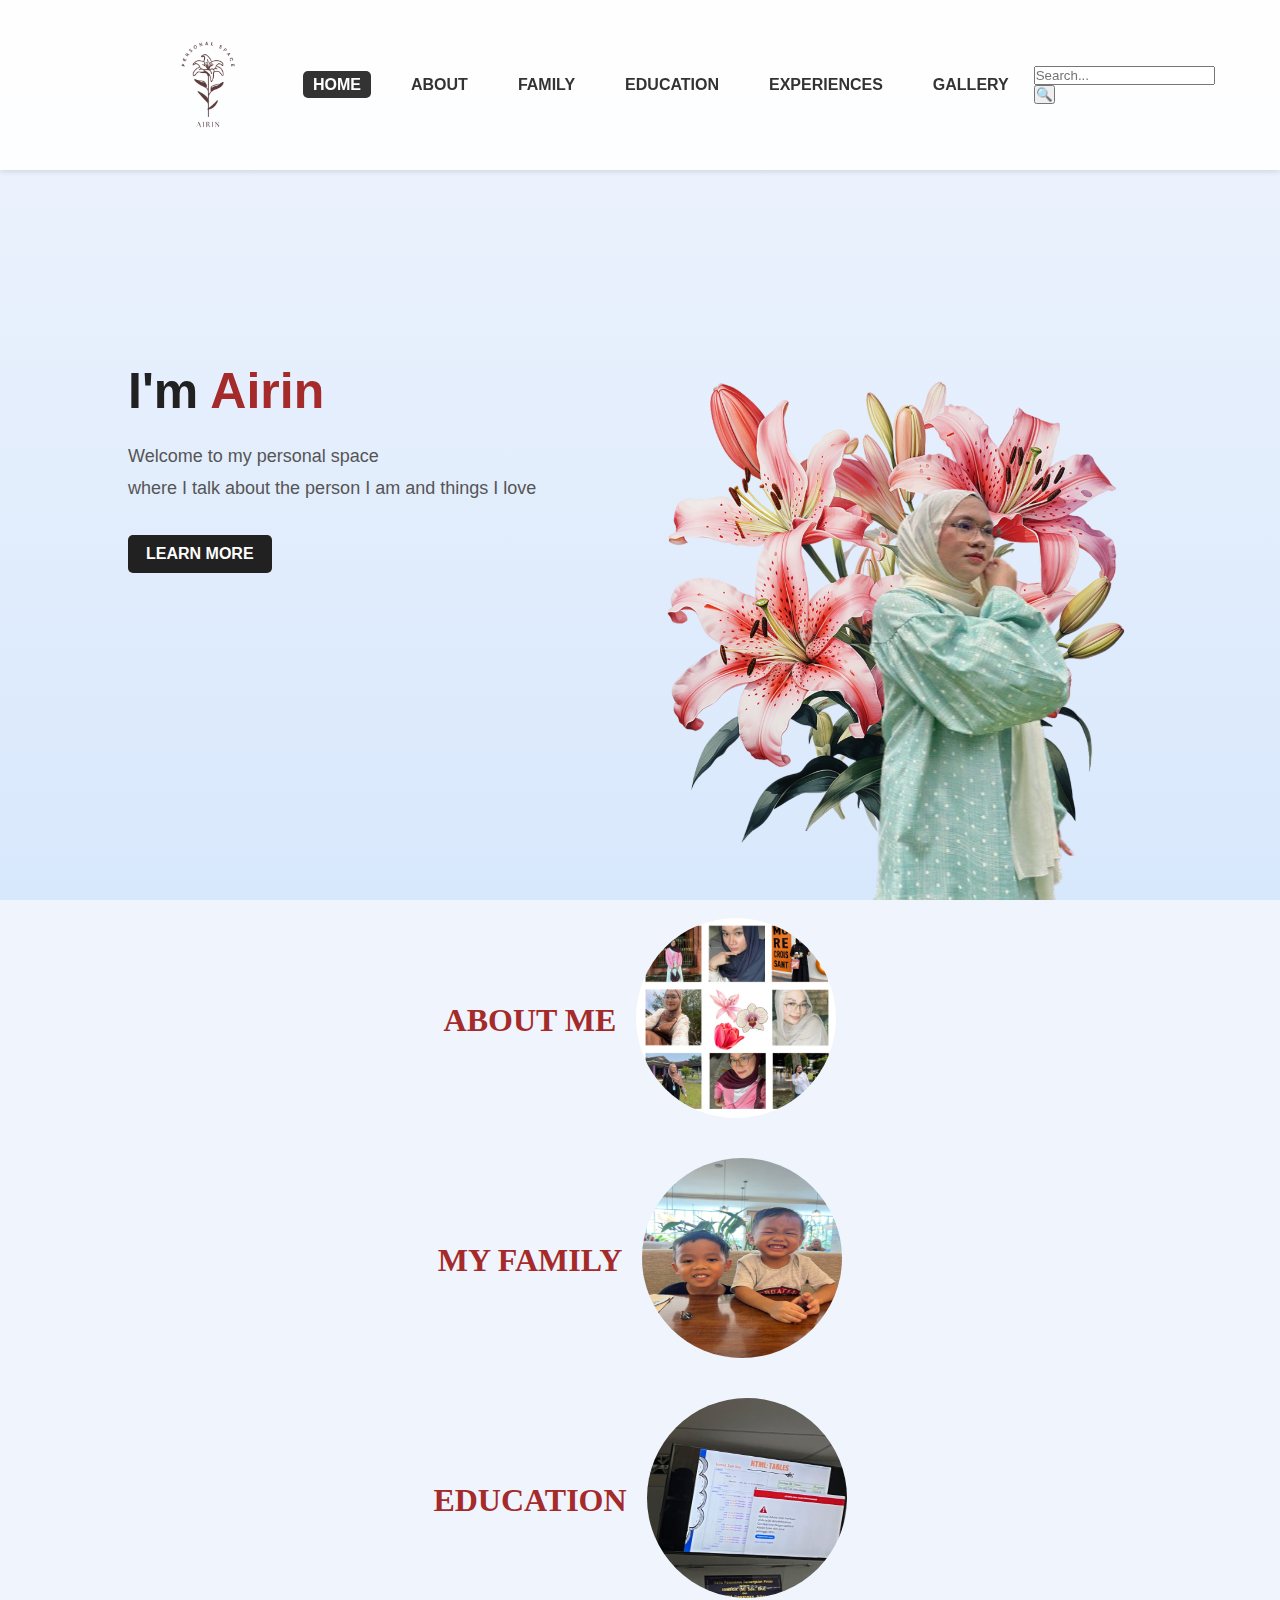
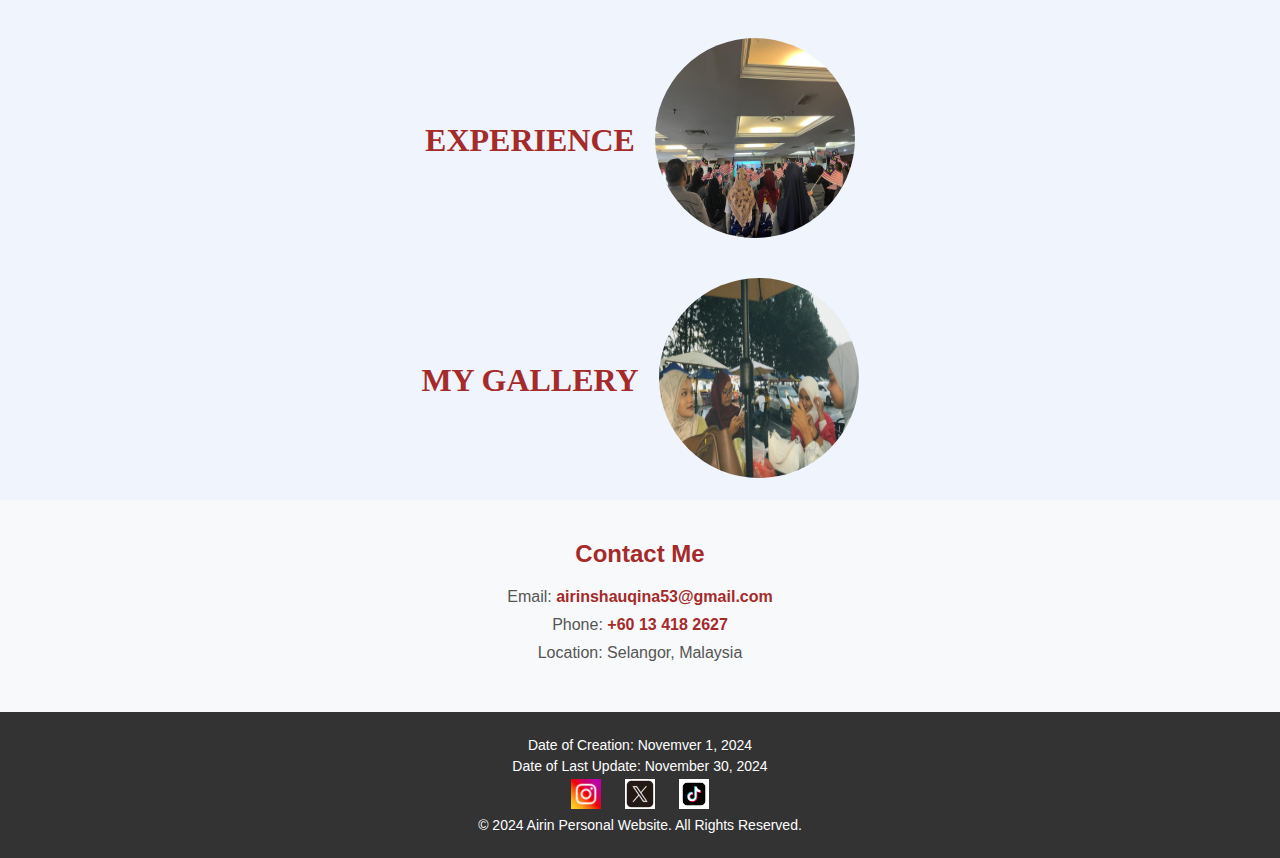
<file: index.html>
<!DOCTYPE html>
<html lang="en">
<head>
    <meta charset="UTF-8">
    <meta name="viewport" content="width=device-width, initial-scale=1.0">
    <title>Airin Personal Website</title>
    <style>
        * {
            margin: 0;
            padding: 0;
            font-family: sans-serif;
            box-sizing: border-box;
        }

        body {
            scroll-behavior: smooth; 
            background: #eff4fd;
        }

        .hero {
            position: relative;
            width: 100%;
            height: 100vh;
            background: linear-gradient(to bottom, #eff4fd, #d8e8fc);
        }

        nav {
            display: flex;
            align-items: center;
            justify-content: space-between;
            position: sticky; 
            top: 0;
            background: rgba(255, 255, 255, 0.9);
            box-shadow: 0 2px 5px rgba(0, 0, 0, 0.1);
            padding: 5px 10%;
            z-index: 1000;
        }

        nav img.logo {
            width: 160px;
        }

        nav ul {
            display: flex;
            list-style: none;
        }

        nav ul li {
            margin: 0 15px;
        }

        nav ul li a {
            text-decoration: none;
            color: #333;
            font-size: 16px;
            font-weight: bold;
            padding: 5px 10px;
            border-radius: 5px;
            transition: all 0.3s ease; 
        }

        nav ul li a:hover {
            background: brown;
            color: white;
        }

        nav ul li a.active {
            background: #333;
            color: white;
        }

        .detel {
            margin-left: 10%;
            margin-top: 15%;
        }

        .detel h1 {
            font-size: 50px;
            color: #212121;
            margin-bottom: 20px;
        }

        .detel span {
            color: brown;
        }

        .detel p {
            color: #555;
            line-height: 1.8em;
            font-size: 18px;
        }

        .detel a {
            background: #212121;
            padding: 10px 18px;
            text-decoration: none;
            font-weight: bold;
            color: white;
            display: inline-block;
            margin: 30px 0;
            border-radius: 5px;
            font-size: 16px;
            transition: background 0.3s ease;
        }

        .detel a:hover {
            background: brown;
        }

        .images {
            width: 45%;
            height: auto;
            position: absolute;
            bottom: 0;
            right: 100px;
        }

        .images img {
            max-width: 100%;
            position: absolute;
            left: 50%;
            bottom: 0;
            transform: translateX(-50%);
            transition: bottom 1s, left 1s;
        }

        .images:hover img.girl {
            left: 45%;
        }

        @media (max-width: 768px) {
            nav {
                padding: 10px 5%;
            }

            .detel {
                margin-left: 5%;
            }

            .detel h1 {
                font-size: 40px;
            }

            .images {
                width: 60%;
                right: 10px;
            }

.search-bar {
    display: flex;
    align-items: center;
    border: 1px solid #ccc;
    border-radius: 20px;
    padding: 5px 10px;
    background: white;
    transition: all 0.3s ease;
}

.search-bar input {
    border: none;
    outline: none;
    font-size: 16px;
    padding: 5px;
    margin-right: 5px;
    width: 150px;
    transition: width 0.3s ease;
}

.search-bar button {
    background: none;
    border: none;
    cursor: pointer;
    font-size: 16px;
}

.search-bar input:focus {
    width: 200px; 
}
        }

    </style>
</head>
<body>
    <div class="hero">
        <nav>
            <img src="image/logo.png" class="logo" alt="Logo">
            <ul>
        <li><a href="index.html" class="active">HOME</a></li>
        <li><a href="about.html">ABOUT</a></li>
        <li><a href="family.html">FAMILY</a></li>
        <li><a href="edu.html">EDUCATION</a></li>
        <li><a href="experience.html">EXPERIENCES</a></li>
        <li><a href="gallery.html">GALLERY</a></li>
            </ul>
 <form class="search-bar">
        <input type="text" placeholder="Search..." aria-label="Search">
        <button type="submit">🔍</button>
    </form>
        </nav>
        <div class="detel" id="home">
            <h1>I'm <span>Airin</span></h1>
            <p>Welcome to my personal space <br> where I talk about the person I am and things I love</p>
            <a href="file:///C:/Users/USER/Desktop/personal%20web/about.html">LEARN MORE</a>
        </div>
        <div class="images">
            <img src="image/flowerback.png" class="fav" alt="Background">
            <img src="image/gogirl.png" class="girl" alt="Girl Image">
        </div>
    </div>

    <br><div style="display: flex; align-items: center; justify-content: center; gap: 20px;">
    <h1 style="font-family: 'Times New Roman', serif; color:brown; margin: 0;">ABOUT ME</h1>
    <a href="about.html">
        <img src="image/airin.jpg" alt="mememe" style="width: 200px; height: 200px; border-radius: 50%;">
    </a>
</div></br>

<br><div style="display: flex; align-items: center; justify-content: center; gap: 20px;">
	<h1 style="font-family: 'Times New Roman', serif; color: brown; margin: 0;">MY FAMILY</h1>
	<a href="family.html">
        <img src="image/fambam.jpg" alt="bestduos" style="width: 200px; height: 200px; border-radius: 50%;">
    </a>
</div></br>

<br><div style="display: flex; align-items: center; justify-content: center; gap: 20px;">
	<h1 style="font-family: 'Times New Roman', serif; color: brown; margin: 0;">EDUCATION</h1>
	<a href="edu.html">
        <img src="image/edu.jpg" alt="kelas" style="width: 200px; height: 200px; border-radius: 50%;">
    </a>
</div></br>

<br><div style="display: flex; align-items: center; justify-content: center; gap: 20px;">
	<h1 style="font-family: 'Times New Roman', serif; color: brown; margin: 0;">EXPERIENCE</h1>
	<a href="experience.html">
        <img src="image/experience.jpg" alt="kijo" style="width: 200px; height: 200px; border-radius: 50%;">
    </a>
</div></br>

<br><div style="display: flex; align-items: center; justify-content: center; gap: 20px;">
	<h1 style="font-family: 'Times New Roman', serif; color: brown; margin: 0;">MY GALLERY</h1>
	<a href="gallery.html">
        <img src="image/bestie.jpg" alt="mybtch" style="width: 200px; height: 200px; border-radius: 50%;">
    </a>
</div></br>
</body>
</html>

<!DOCTYPE html>
<html lang="en">
<head>
    <meta charset="UTF-8">
    <meta name="viewport" content="width=device-width, initial-scale=1.0">
    <title>Airin Personal Website</title>
    <style>
        * {
            margin: 0;
            padding: 0;
            font-family: sans-serif;
            box-sizing: border-box;
        }

        body {
            scroll-behavior: smooth; 
            background: #eff4fd;
        }

        .hero {
            position: relative;
            width: 100%;
            height: 100vh;
            background: linear-gradient(to bottom, #eff4fd, #d8e8fc);
        }

        nav {
            display: flex;
            align-items: center;
            justify-content: space-between;
            position: sticky; 
            top: 0;
            background: rgba(255, 255, 255, 0.9);
            box-shadow: 0 2px 5px rgba(0, 0, 0, 0.1);
            padding: 5px 10%;
            z-index: 1000;
        }

        nav img.logo {
            width: 160px;
        }

        nav ul {
            display: flex;
            list-style: none;
        }

        nav ul li {
            margin: 0 15px;
        }

        nav ul li a {
            text-decoration: none;
            color: #333;
            font-size: 16px;
            font-weight: bold;
            padding: 5px 10px;
            border-radius: 5px;
            transition: all 0.3s ease; 
        }

        nav ul li a:hover {
            background: brown;
            color: white;
        }

        nav ul li a.active {
            background: #333;
            color: white;
        }

        footer {
            background: #333;
            color: white;
            text-align: center;
            padding: 20px 10px;
            font-size: 14px;
        }

        footer p {
            margin: 5px 0;
        }

        footer .social-icons a {
            margin: 0 10px;
            text-decoration: none;
        }

        footer .social-icons img {
            width: 30px;
            height: 30px;
            transition: transform 0.3s ease;
        }

        footer .social-icons img:hover {
            transform: scale(1.2); 
        }

        .contact {
            background: #f8f9fa;
            padding: 40px 20px;
            text-align: center;
        }

        .contact h2 {
            color: brown;
            font-size: 24px;
            margin-bottom: 20px;
        }

        .contact p {
            color: #555;
            font-size: 16px;
            margin-bottom: 10px;
        }

        .contact a {
            color: brown;
            text-decoration: none;
            font-weight: bold;
        }

        .contact a:hover {
            text-decoration: underline;
        }
    </style>
</head>
<body>
    <section class="contact">
        <h2>Contact Me</h2>
        <p>Email: <a href="mailto:.com">airinshauqina53@gmail.com</a></p>
        <p>Phone: <a href="tel:+60">+60 13 418 2627</a></p>
        <p>Location: Selangor, Malaysia</p>
    </section>

    <footer>
        <p>Date of Creation: Novemver 1, 2024</p>
        <p>Date of Last Update: November 30, 2024</p>
        <div class="social-icons">
            <a href="https://www.instagram.com/airinariffin/?hl=en" target="_blank">
                <img src="image/insta icon.jpg" alt="Instagram">
            </a>
            <a href="https://x.com/dissembledemure"_blank">
                <img src="image/twitter icon.jpg" alt="Twitter">
            </a>
            <a href="https://www.tiktok.com/en/" target="_blank">
                <img src="image/tiktok icon.jpg" alt="TikTok">
            </a>
        </div>
        <p>&copy; 2024 Airin Personal Website. All Rights Reserved.</p>
    </footer>
</body>
</html>
</file>
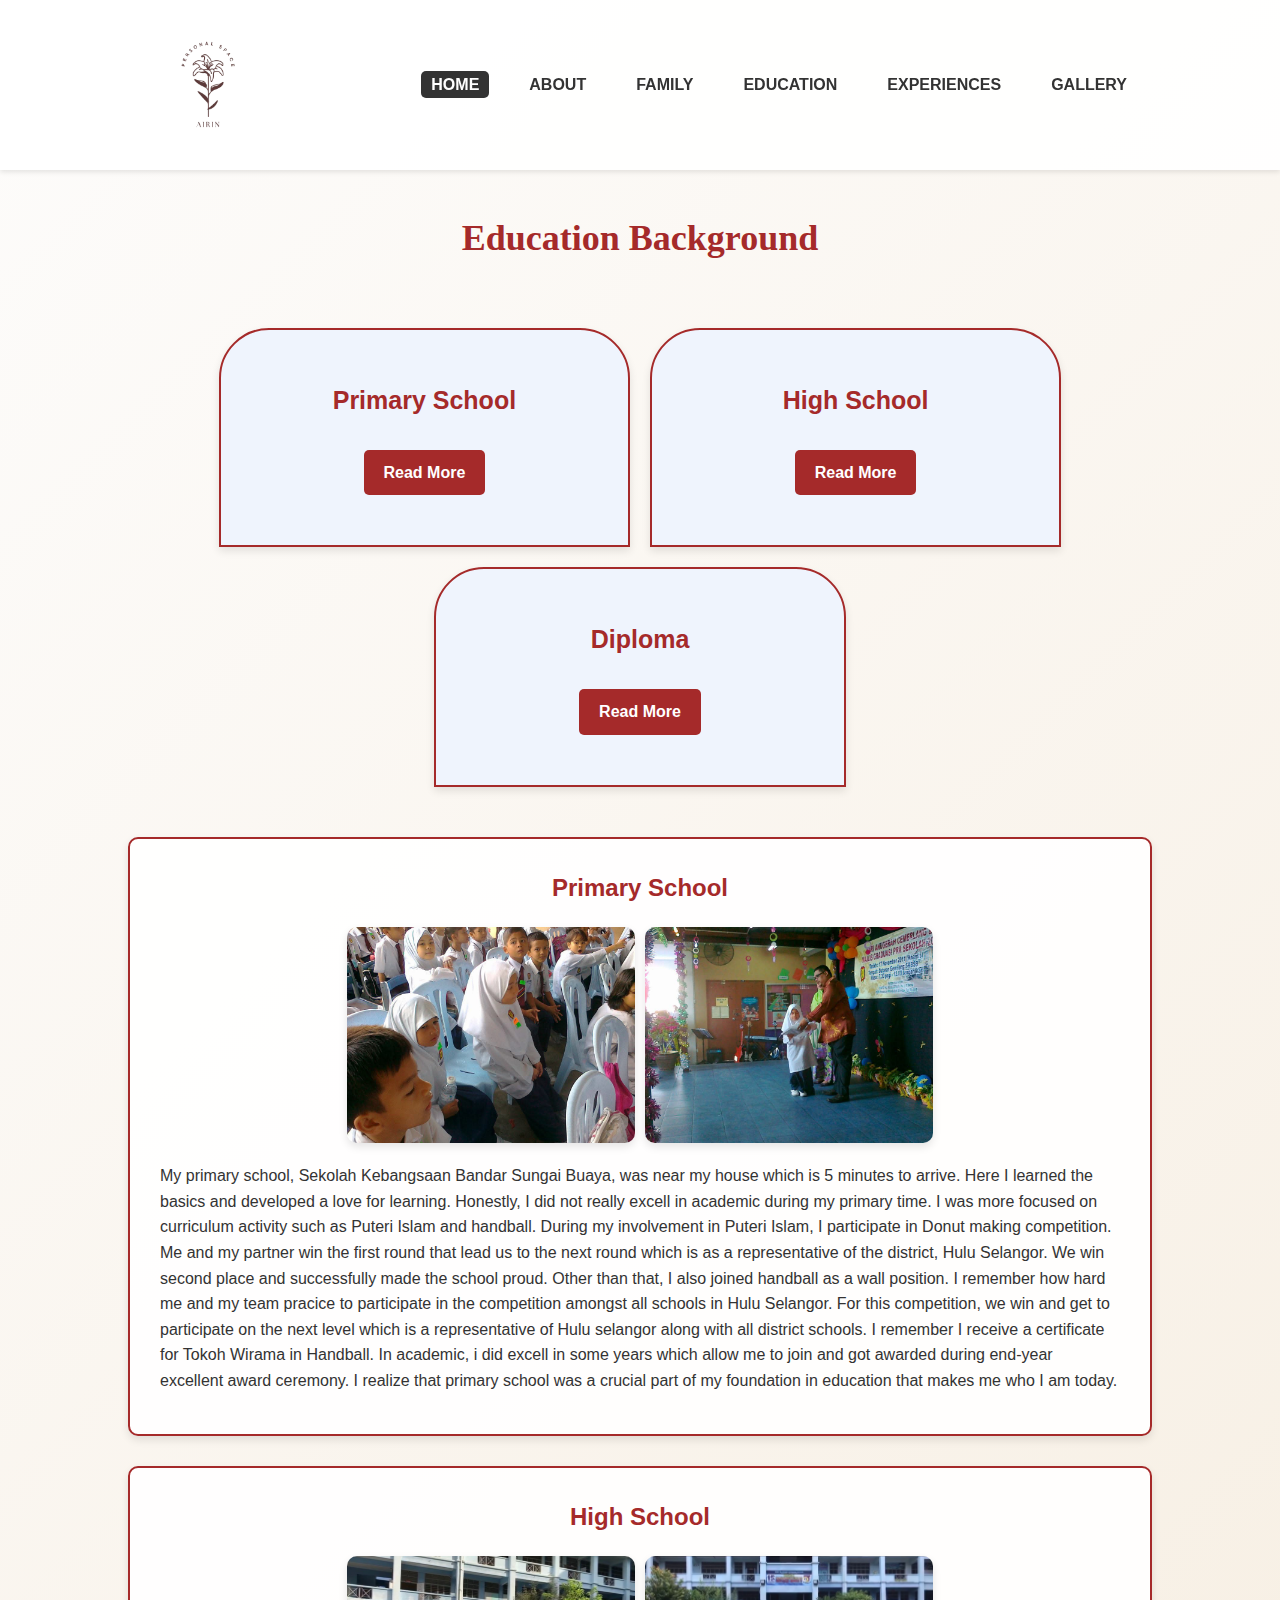
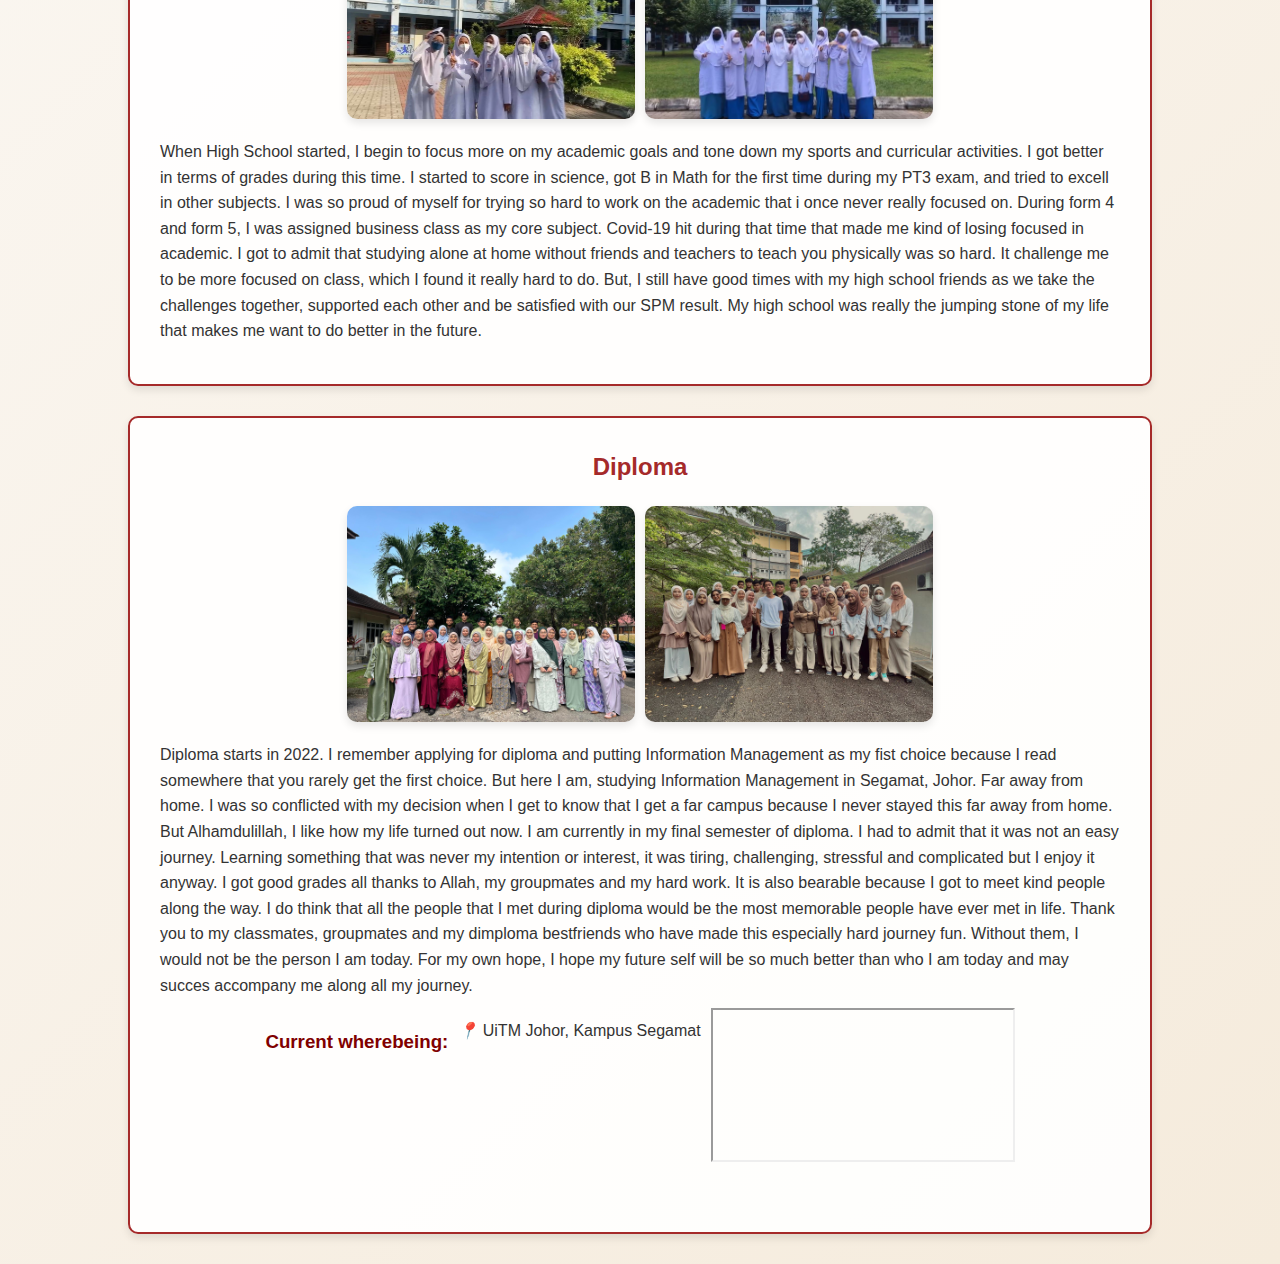
<file: edu.html>
<!DOCTYPE html>
<html lang="en">
<head>
    <meta charset="UTF-8">
    <meta name="viewport" content="width=device-width, initial-scale=1.0">
    <title>Education Background</title>
    <style>
        /* General Reset */
        body, h1, h2, ul, li, p {
            margin: 0;
            padding: 0;
            font-family: Arial, sans-serif;
        }

        body {
            background: linear-gradient(135deg, #fdfcfb, #f5ebdc);
            line-height: 1.6;
        }

        /* Navigation Bar */
        nav {
            display: flex;
            align-items: center;
            justify-content: space-between;
            position: sticky;
            top: 0;
            background: rgba(255, 255, 255, 0.9);
            box-shadow: 0 2px 5px rgba(0, 0, 0, 0.1);
            padding: 5px 10%;
            z-index: 1000;
            font-family: Arial, sans-serif; 
        }

        nav img.logo {
            width: 160px;
        }

        nav ul {
            display: flex;
            list-style: none;
        }

        nav ul li {
            margin: 0 15px;
        }

        nav ul li a {
            text-decoration: none;
            color: #333;
            font-size: 16px;
            font-weight: bold;
            padding: 5px 10px;
            border-radius: 5px;
            transition: all 0.3s ease;
        }

        nav ul li a:hover {
            background: brown;
            color: white;
        }

        nav ul li a.active {
            background: #333;
            color: white;
        }

        /* Page Header */
        h1 {
            text-align: center;
            color: brown;
            margin: 40px 0;
            font-size: 36px;
            font-family: times new roman;
        }

        /* Container for navigation boxes */
        .education-nav {
            display: flex;
            justify-content: center;
            gap: 20px;
            padding: 20px 10%;
            margin-top: 30px;
            flex-wrap: wrap;
        }

        /* Individual navigation box with semi-circle top */
        .nav-box {
            display: flex;
            align-items: center;
            justify-content: center;
            flex-direction: column;
            width: 30%;
            padding: 50px;
            background: #eff4fd;
            border: 2px solid brown;
            border-radius: 50px 50px 0 0;
            box-shadow: 0 4px 8px rgba(0, 0, 0, 0.1);
            text-align: center;
            transition: transform 0.3s, box-shadow 0.3s;
        }

        .nav-box h2 {
            color: brown;
            font-size: 25px;
            margin-bottom: 20px;
        }

        .nav-box:hover {
            transform: scale(1.05);
            box-shadow: 0 6px 12px rgba(0, 0, 0, 0.2);
        }

        .nav-box a {
            margin-top: 10px;
            text-decoration: none;
            color: white;
            background: brown;
            padding: 10px 20px;
            border-radius: 5px;
            font-weight: bold;
            transition: background 0.3s;
        }

        .nav-box a:hover {
            background: #333;
        }

        /* Content Sections */
        .content {
            padding: 30px;
            margin: 30px 10%;
            border: 2px solid brown;
            border-radius: 10px;
            background: rgba(255, 255, 255, 0.9);
            box-shadow: 0 4px 8px rgba(0, 0, 0, 0.1);
        }

        .content h2 {
            color: brown;
            text-align: center;
            margin-bottom: 20px;
        }

        .content p {
            color: #333;
            font-size: 16px;
            margin: 10px 0;
        }

        /* Flexbox for Images */
        .content div {
            display: flex;
            gap: 10px;
            justify-content: center;
            margin-bottom: 20px;
            flex-wrap: wrap;
        }

        .content img {
            width: 30%;
            border-radius: 10px;
            box-shadow: 0 4px 8px rgba(0, 0, 0, 0.1);
            cursor: pointer;
            transition: transform 0.3s ease;
        }

        .content img.zoomed {
            transform: scale(2);
            z-index: 9999;
        }

        /* Responsive Design */
        @media (max-width: 768px) {
            .education-nav {
                flex-direction: column;
                align-items: center;
            }

            .nav-box {
                width: 80%;
                margin-bottom: 20px;
            }

            .content div img {
                width: 45%;
            }

/* Map Container */
.map-container {
    margin: 40px auto; /* Adds spacing between sections */
    padding: 20px;
    background: linear-gradient(135deg, #fdfcfb, #f5ebdc); /* Matches page background */
    border: 2px solid brown;
    border-radius: 15px;
    box-shadow: 0 6px 12px rgba(0, 0, 0, 0.1);
    text-align: center;
    max-width: 1000px;
}

/* Map Header Text */
.map-container h2 {
    color: brown;
    font-family: 'Times New Roman', serif;
    font-size: 28px;
    margin-bottom: 10px;
}

.map-container p {
    color: #333;
    font-size: 16px;
    margin-bottom: 20px;
}

/* Map Wrapper */
.map-wrapper {
    display: block;
    margin: 0 auto;
    width: 100%;
    max-width: 900px;
    border-radius: 10px;
    overflow: hidden;
    border: 1px solid brown; /* Subtle border for the map */
}

/* Responsive Map */
iframe {
    display: block;
    width: 100%;
    height: 450px; /* Adjust height for proportion */
    border: none;
    border-radius: 10px;
    box-shadow: 0 4px 8px rgba(0, 0, 0, 0.1);
}

    </style>
</head>
<body>
    <!-- Navigation Bar -->
    <nav>
        <img src="image/logo.png" class="logo" alt="Logo">
        <ul>
            <li><a href="index.html" class="active">HOME</a></li>
            <li><a href="about.html">ABOUT</a></li>
            <li><a href="family.html">FAMILY</a></li>
            <li><a href="edu.html">EDUCATION</a></li>
            <li><a href="experience.html">EXPERIENCES</a></li>
            <li><a href="gallery.html">GALLERY</a></li>
        </ul>
    </nav>

    <!-- Page Header -->
    <h1>Education Background</h1>

    <!-- Education Navigation Boxes -->
    <div class="education-nav">
        <div class="nav-box">
            <h2>Primary School</h2>
            <a href="#primary">Read More</a>
        </div>
        <div class="nav-box">
            <h2>High School</h2>
            <a href="#highschool">Read More</a>
        </div>
        <div class="nav-box">
            <h2>Diploma</h2>
            <a href="#diploma">Read More</a>
        </div>
    </div>

    <!-- Content Sections -->
    <div class="content" id="primary">
        <h2>Primary School</h2>
        <div>
            <img src="image/ps1.jpg" alt="Primary School Image" class="zoomable">
            <img src="image/ps2.jpg" alt="Primary School Image" class="zoomable">
        </div>
        <p>My primary school, Sekolah Kebangsaan Bandar Sungai Buaya, was near my
	house which is 5 minutes to arrive. Here I learned the basics and developed
	a love for learning. Honestly, I did not really excell in academic during my
	primary time. I was more focused on curriculum activity such as Puteri Islam
	and handball. During my involvement in Puteri Islam, I participate in Donut
	making competition. Me and my partner win the first round that lead us to the
	next round which is as a representative of the district, Hulu Selangor. We win
	second place and successfully made the school proud. Other than that, I also
	joined handball as a wall position. I remember how hard me and my team pracice
	to participate in the competition amongst all schools in Hulu Selangor. For this
	competition, we win and get to participate on the next level which is a
	representative of Hulu selangor along with all district schools. I remember
	I receive a certificate for Tokoh Wirama in Handball. In academic, i did excell
	in some years which allow me to join and got awarded during end-year excellent
	award ceremony. I realize that primary school was a crucial part of my foundation
	in education that makes me who I am today.</p>
    </div>

    <div class="content" id="highschool">
        <h2>High School</h2>
        <div>
            <img src="image/hs1.jpg" alt="High School Image" class="zoomable">
            <img src="image/hs2.jpg" alt="High School Image" class="zoomable">
        </div>
        <p>When High School started, I begin to focus more on my academic goals
	and tone down my sports and curricular activities. I got better in terms
	of grades during this time. I started to score in science, got B in Math
	for the first time during my PT3 exam, and tried to excell in other subjects.
	I was so proud of myself for trying so hard to work on the academic that i
	once never really focused on. During form 4 and form 5, I was assigned business
	class as my core subject. Covid-19 hit during that time that made me kind of
	losing focused in academic. I got to admit that studying alone at home without
	friends and teachers to teach you physically was so hard. It challenge me to be
	more focused on class, which I found it really hard to do. But, I still have good
	times with my high school friends as we take the challenges together, supported
	each other and be satisfied with our SPM result. My high school was really the
	jumping stone of my life that makes me want to do better in the future.</p>
    </div>

    <div class="content" id="diploma">
        <h2>Diploma</h2>
        <div>
            <img src="image/dl1.jpg" alt="Diploma Image" class="zoomable">
            <img src="image/dl2.jpg" alt="Diploma Image" class="zoomable">
        </div>
        <p>Diploma starts in 2022. I remember applying for diploma and putting
	Information Management as my fist choice because I read somewhere that
	you rarely get the first choice. But here I am, studying Information
	Management in Segamat, Johor. Far away from home. I was so conflicted
	with my decision when I get to know that I get a far campus because I
	never stayed this far away from home. But Alhamdulillah, I like how my
	life turned out now. I am currently in my final semester of diploma.
	I had to admit that it was not an easy journey. Learning something that
	was never my intention or interest, it was tiring, challenging, stressful
	and complicated but I enjoy it anyway. I got good grades all thanks to Allah,
	my groupmates and my hard work. It is also bearable because I got to meet kind
	people along the way. I do think that all the people that I met during diploma
	would be the most memorable people have ever met in life. Thank you to my classmates,
	groupmates and my dimploma bestfriends who have made this especially hard journey fun.
	Without them, I would not be the person I am today. For my own hope, I hope my future
	self will be so much better than who I am today and may succes accompany me along all
	my journey.</p>

    <div class="map-container">
    <h3 style="color: maroon;">Current wherebeing:</h3>
    <p><i class="location-icon">📍</i> UiTM Johor, Kampus Segamat</p>
    <div class="map-wrapper">
        <iframe 
            src="https://www.google.com/maps/embed?pb=!1m18!1m12!1m3!1d317.6361603595031!2d102.7267277!3d2.4879644!2m3!1f0!2f0!3f0!3m2!1i1024!2i768!4f13.1!3m3!1m2!1s0x31ce2c6ce929a871%3A0xc0dfa5fe6922a589!2sUiTM%20Cawangan%20Johor%2C%20Kampus%20Segamat!5e0!3m2!1sen!2smy!4v1700704510569!5m2!1sen!2smy" 
            allowfullscreen="" 
            loading="lazy">
        </iframe>
    </div>
</div>

    <script>
        // Add zoom effect to images
        const images = document.querySelectorAll('.zoomable');

        images.forEach(image => {
            image.addEventListener('click', () => {
                image.classList.toggle('zoomed');
            });
        });
    </script>
</body>
</html>
</file>
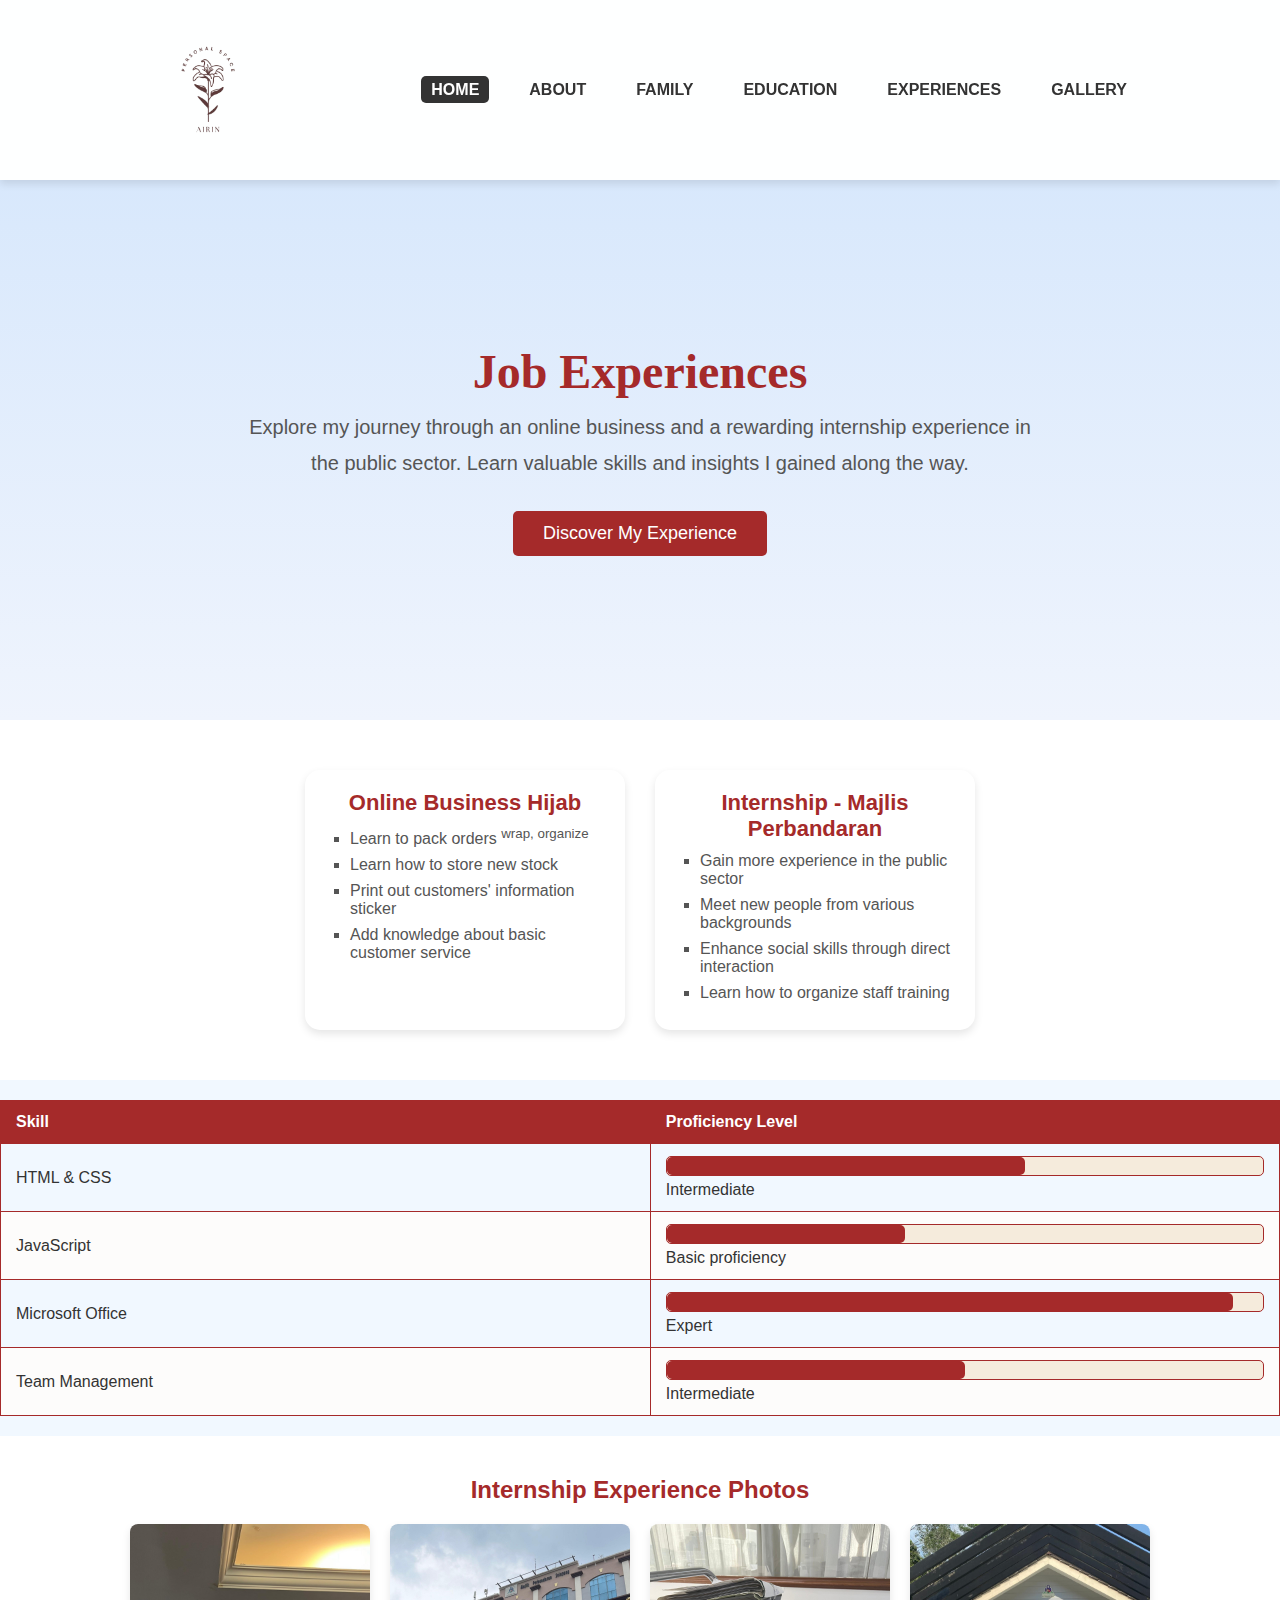
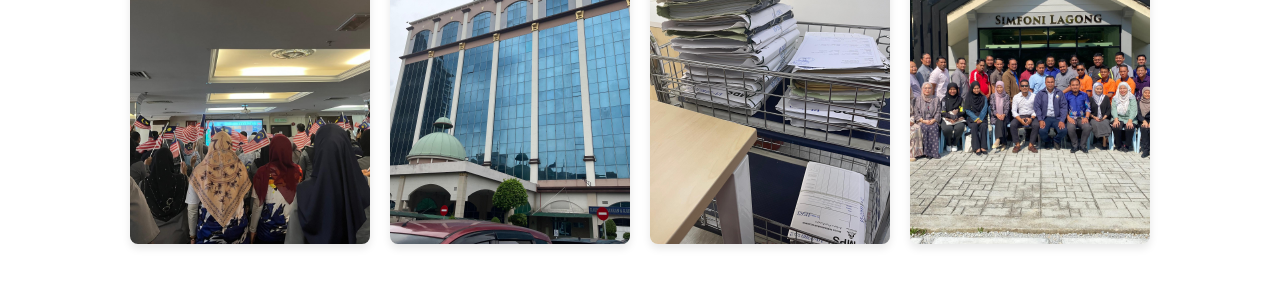
<file: experience.html>
<!DOCTYPE html>
<html lang="en">
<head>
    <meta charset="UTF-8">
    <meta name="viewport" content="width=device-width, initial-scale=1.0">
    <title>Work Experience</title>
    <style>
        /* General Reset */
        * {
            margin: 0;
            padding: 0;
            font-family: 'Arial', sans-serif;
            box-sizing: border-box;
        }

        /* Body Styling */
        body {
            background-color: #f1f8ff;
            color: #333;
        }

        /* Navigation Bar */
        nav {
            display: flex;
            justify-content: space-between;
            align-items: center;
            position: sticky;
            top: 0;
            background: rgba(255, 255, 255, 0.9);
            box-shadow: 0 4px 8px rgba(0, 0, 0, 0.1);
            padding: 10px 10%;
            z-index: 1000;
        }

        nav img.logo {
            width: 160px;
        }

        nav ul {
            display: flex;
            list-style: none;
        }

        nav ul li {
            margin: 0 15px;
        }

        nav ul li a {
            text-decoration: none;
            color: #333;
            font-size: 16px;
            font-weight: bold;
            padding: 5px 10px;
            border-radius: 5px;
            transition: all 0.3s ease;
        }

        nav ul li a:hover {
            background: brown;
            color: white;
        }

        nav ul li a.active {
            background: #333;
            color: white;
        }

        /* Hero Section */
        .hero {
            height: 60vh;
            background: linear-gradient(to bottom, #d8e8fc, #eff4fd);
            display: flex;
            flex-direction: column;
            justify-content: center;
            align-items: center;
            text-align: center;
            color: brown;
            padding: 10px 10%;
        }

        .hero h1 {
            font-size: 48px;
            font-weight: bold;
            margin-bottom: 10px;
	    font-family: times new roman;
        }

        .hero p {
            font-size: 20px;
            line-height: 1.8;
            color: #555;
            margin-bottom: 30px;
            max-width: 800px;
        }

        .hero .cta {
            background: brown;
            color: white;
            padding: 12px 30px;
            font-size: 18px;
            border-radius: 5px;
            text-decoration: none;
            transition: background 0.3s ease;
        }

        .hero .cta:hover {
            background: #333;
        }

        /* Experience Section */
        .experience-section {
            display: flex;
            justify-content: center;
            flex-wrap: wrap;
            gap: 30px;
            padding: 50px 20px;
            background: #fff;
        }

        .experience-card {
            width: 320px;
            background: #fff;
            padding: 20px;
            border-radius: 15px;
            box-shadow: 0 4px 8px rgba(0, 0, 0, 0.1);
            transition: transform 0.3s ease;
            text-align: center;
        }

        .experience-card:hover {
            transform: translateY(-10px);
        }

        .experience-card h3 {
            color: brown;
            font-size: 22px;
            margin-bottom: 10px;
        }

        .experience-card ul {
            list-style-type: square;
            padding-left: 25px;
            text-align: left;
            color: #555;
        }

        .experience-card ul li {
            margin-bottom: 8px;
        }

    .skills-table {
        width: 100%;
        border-collapse: collapse;
        margin: 20px 0;
        font-size: 16px;
        text-align: left;
    }

    .skills-table th,
    .skills-table td {
        border: 1px solid brown;
        padding: 12px 15px;
    }

    .skills-table th {
        background-color: brown;
        color: white;
    }

    .skills-table tr:nth-child(even) {
        background-color: #fdfcfb;
    }

    .skills-table tr:hover {
        background-color: #f5ebdc;
        cursor: pointer;
    }

    /* Progress Bar Styling */
    .progress-bar {
        width: 100%;
        background-color: #f5ebdc;
        border-radius: 5px;
        overflow: hidden;
        height: 20px;
        margin-bottom: 5px;
        border: 1px solid brown;
    }

    .progress {
        height: 100%;
        background-color: brown;
        text-align: right;
        line-height: 20px;
        color: white;
        border-radius: 5px;
        transition: width 0.4s ease;
    }
        /* Internship Images Section */
        .internship-box {
            padding: 40px;
            background: #fff;
            text-align: center;
        }

        .internship-box h3 {
            margin-bottom: 20px;
            color: brown;
            font-size: 24px;
        }

        .internship-images {
            display: flex;
            justify-content: center;
            flex-wrap: wrap;
            gap: 20px;
        }

        .internship-images img {
            width: 20%;
            height: auto;
            border-radius: 8px;
            object-fit: cover;
            box-shadow: 0 4px 8px rgba(0, 0, 0, 0.1);
            transition: transform 0.3s ease;
        }

        .internship-images img:hover {
            transform: scale(1.05);
        }

        /* Responsive Styling */
        @media (max-width: 768px) {
            .hero h1 {
                font-size: 36px;
            }

            .hero p {
                font-size: 18px;
            }

            .experience-card {
                width: 90%;
            }

            .internship-images img {
                width: 30%;
            }
        }
    </style>
</head>
<body>

        <nav>
            <img src="image/logo.png" class="logo" alt="Logo">
            <ul>
        <li><a href="index.html" class="active">HOME</a></li>
        <li><a href="about.html">ABOUT</a></li>
        <li><a href="family.html">FAMILY</a></li>
        <li><a href="edu.html">EDUCATION</a></li>
        <li><a href="experience.html">EXPERIENCES</a></li>
        <li><a href="gallery.html">GALLERY</a></li>
            </ul>
</nav>
    <section class="hero">
        <h1>Job Experiences</h1>
        <p>Explore my journey through an online business and a rewarding internship experience in the public sector. Learn valuable skills and insights I gained along the way.</p>
        <a href="#experience" class="cta">Discover My Experience</a>
    </section>

    <section id="experience" class="experience-section">
        <div class="experience-card">
            <h3>Online Business Hijab</h3>
            <ul>
                <li>Learn to pack orders <sup>wrap, organize</sup></li>
                <li>Learn how to store new stock</li>
		<li>Print out customers' information sticker</li>
                <li>Add knowledge about basic customer service</li>
            </ul>
        </div>

        <div class="experience-card">
            <h3>Internship - Majlis Perbandaran</h3>
            <ul>
                <li>Gain more experience in the public sector</li>
                <li>Meet new people from various backgrounds</li>
                <li>Enhance social skills through direct interaction</li>
                <li>Learn how to organize staff training</li>
            </ul>
        </div>
    </section>

<div class="content" id="skills">
    <table class="skills-table">
        <thead>
            <tr>
                <th>Skill</th>
                <th>Proficiency Level</th>
            </tr>
        </thead>
        <tbody>
            <tr>
                <td>HTML & CSS</td>
                <td>
                    <div class="progress-bar">
                        <div class="progress" style="width: 60%;"></div>
                    </div>
                    Intermediate
                </td>
            </tr>
            <tr>
                <td>JavaScript</td>
                <td>
                    <div class="progress-bar">
                        <div class="progress" style="width: 40%;"></div>
                    </div>
                    Basic proficiency
                </td>
            </tr>
            <tr>
                <td>Microsoft Office</td>
                <td>
                    <div class="progress-bar">
                        <div class="progress" style="width: 95%;"></div>
                    </div>
                    Expert
                </td>
            </tr>
            <tr>
                <td>Team Management</td>
                <td>
                    <div class="progress-bar">
                        <div class="progress" style="width: 50%;"></div>
                    </div>
                    Intermediate
                </td>
            </tr>
        </tbody>
    </table>
</div>

    <section class="internship-box">
        <h3>Internship Experience Photos</h3>
        <div class="internship-images">
            <img src="image/exp.jpg" alt="Internship Work 1">
            <img src="image/expe.jpg" alt="Internship Work 2">
            <img src="image/werkwerk.jpg" alt="Internship Work 3">
            <img src="image/intern.jpg" alt="Internship Work 4">
        </div>
    </section>

</body>
</html>
</file>
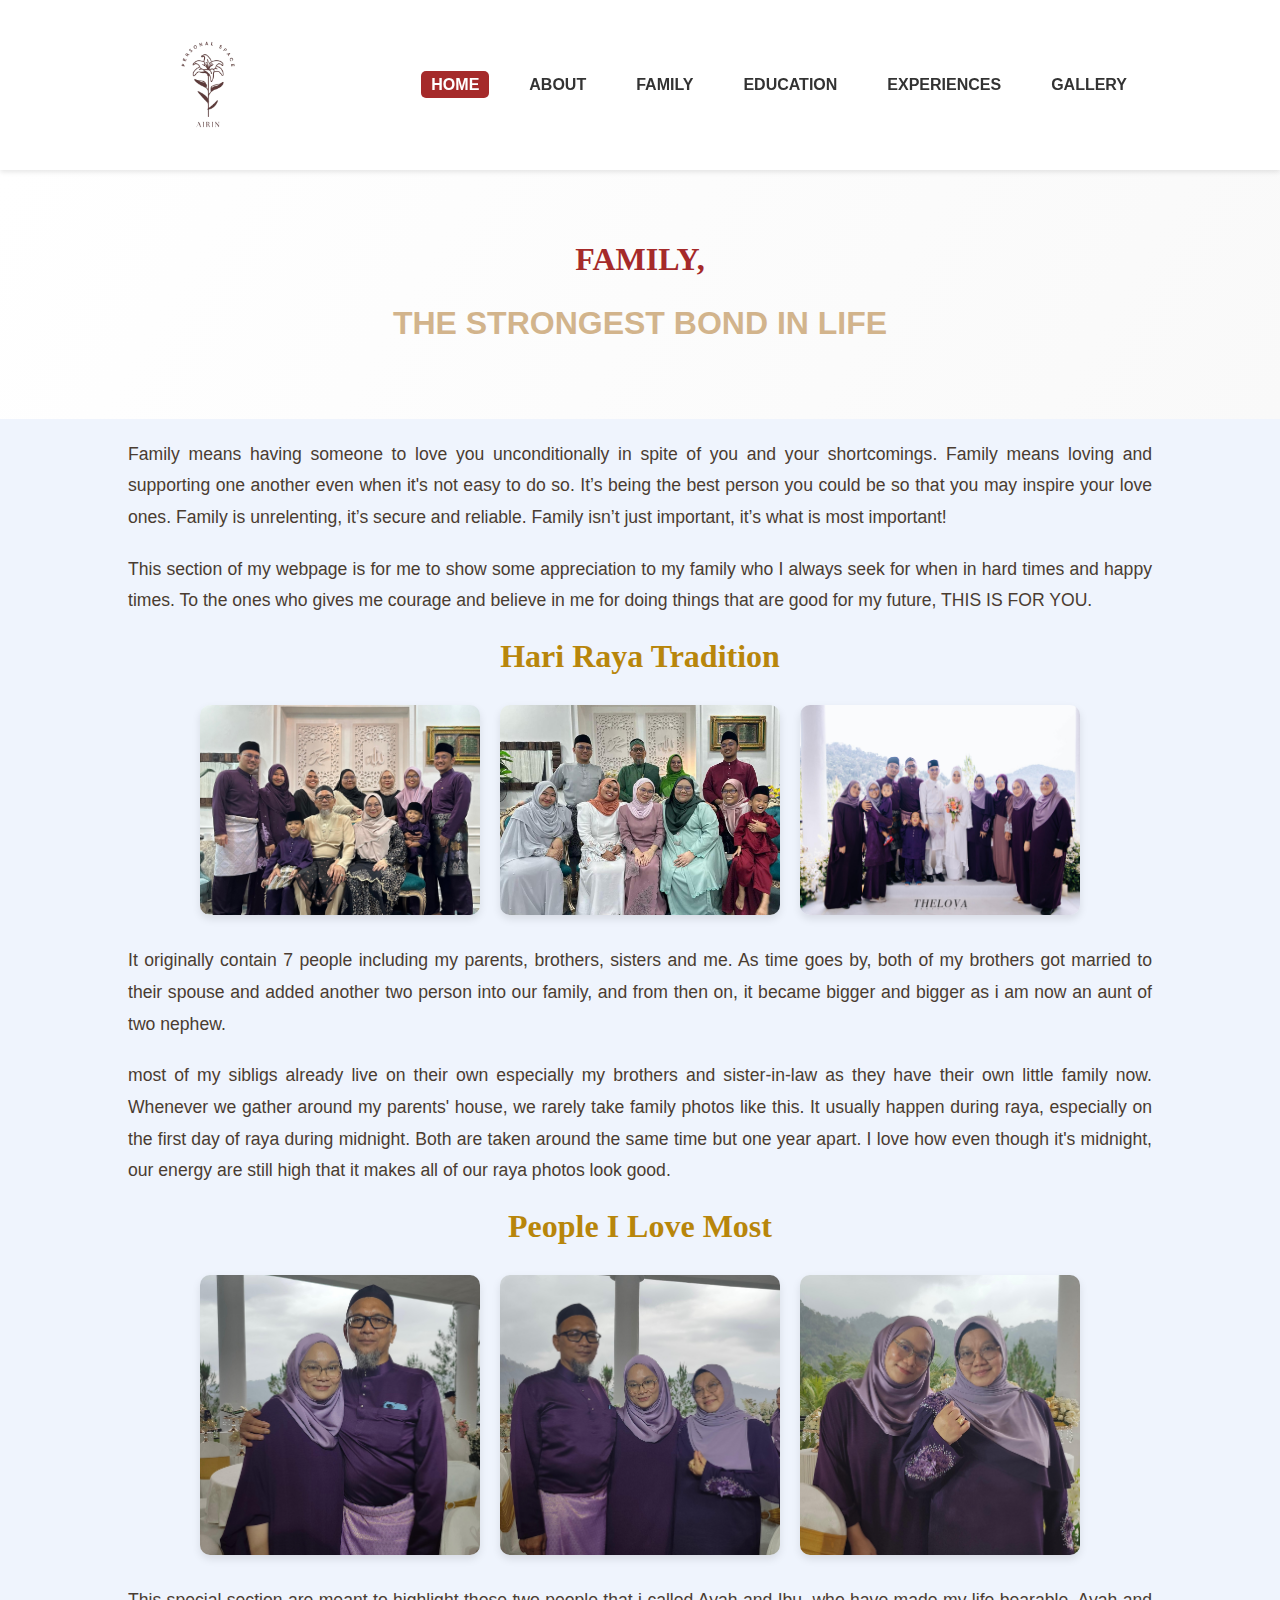
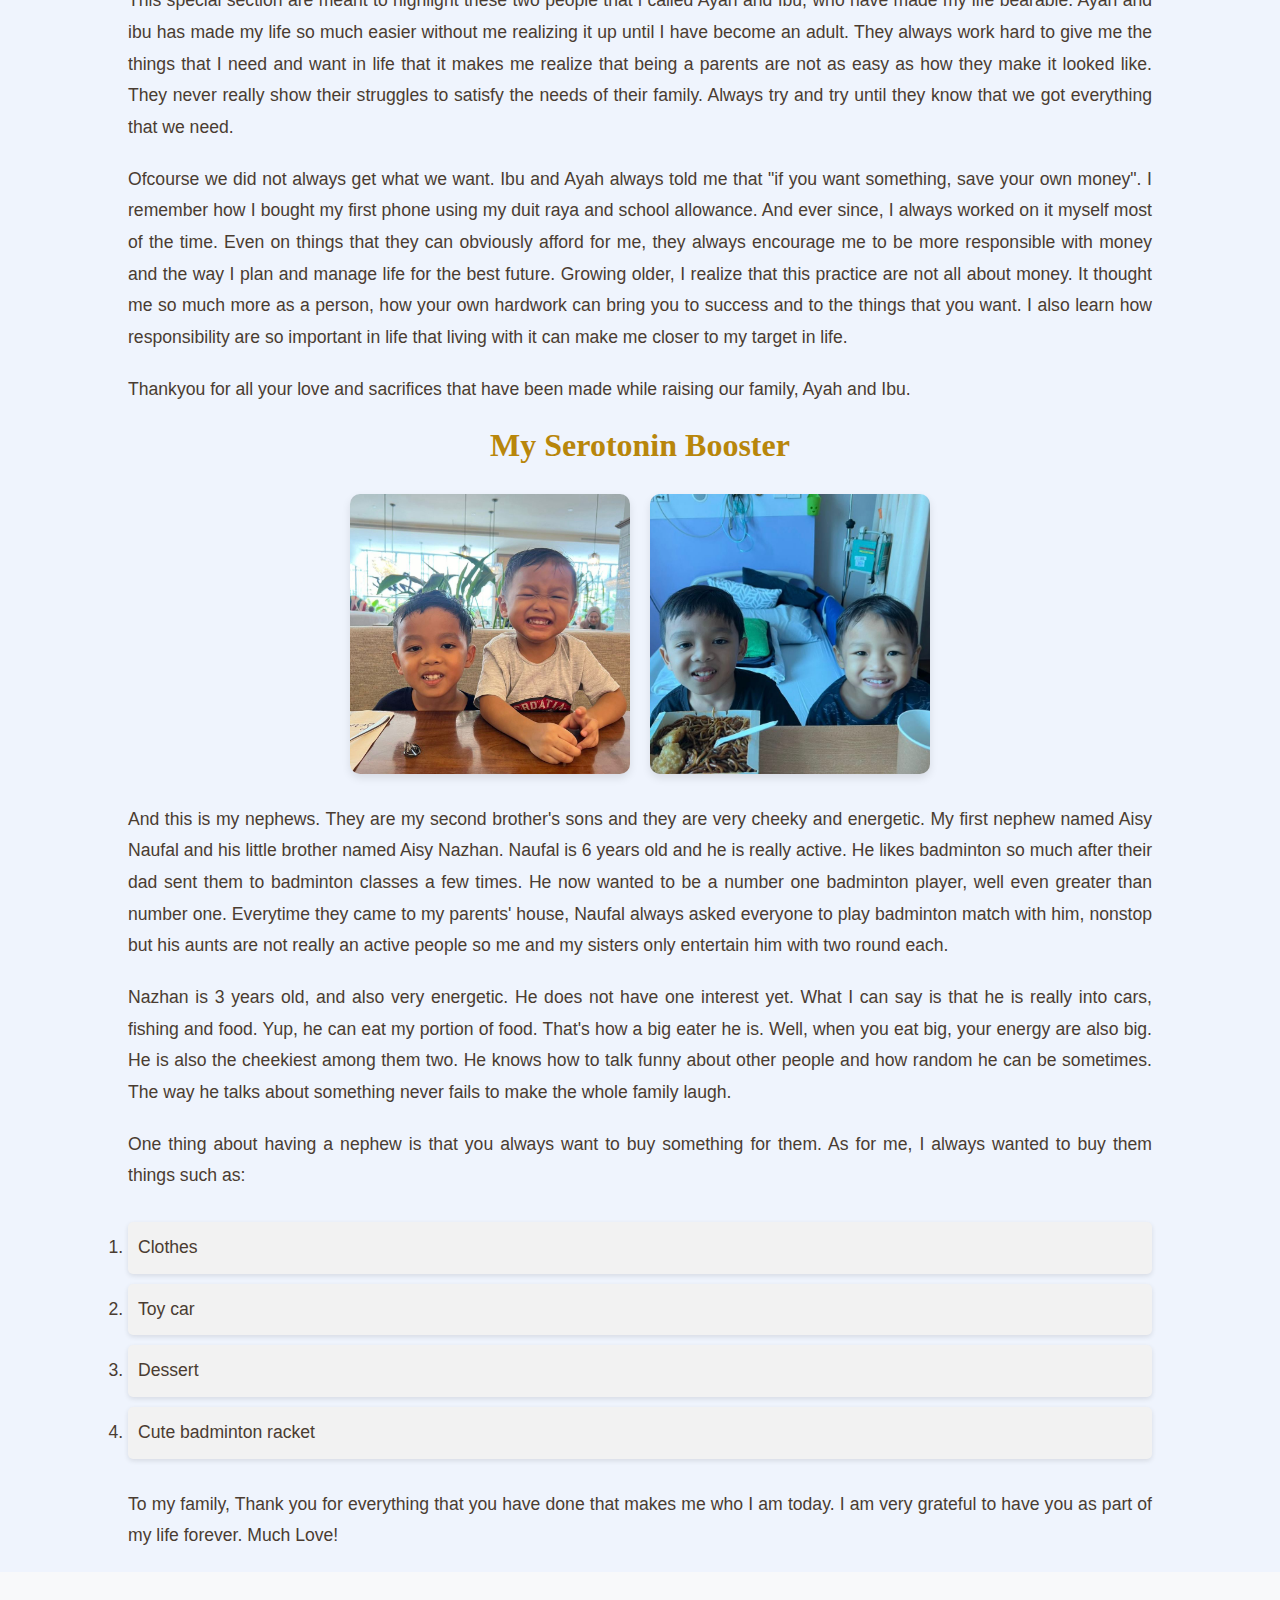
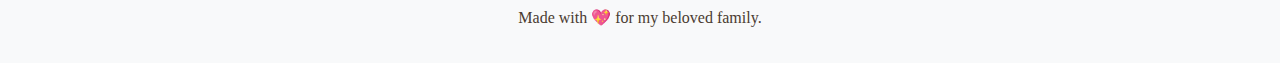
<file: family.html>
<!DOCTYPE html>
<html lang="en">
<head>
    <meta charset="UTF-8">
    <meta name="viewport" content="width=device-width, initial-scale=1.0">
    <title>Airin's Family</title>
    <style>
        body {
            font-family: "Arial", sans-serif;
            margin: 0;
            padding: 0;
            background-color: #eff4fd;
            overflow-x: hidden;
        }

        nav {
            display: flex;
            align-items: center;
            justify-content: space-between;
            position: sticky;
            top: 0;
            background: rgba(255, 255, 255, 0.95);
            box-shadow: 0 2px 5px rgba(0, 0, 0, 0.1);
            padding: 5px 10%;
            z-index: 1000;
        }

        nav img.logo {
            width: 160px;
            animation: fadeIn 1s ease-in-out;
        }

        nav ul {
            display: flex;
            list-style: none;
        }

        nav ul li {
            margin: 0 15px;
        }

        nav ul li a {
            text-decoration: none;
            color: #333;
            font-size: 16px;
            font-weight: bold;
            padding: 5px 10px;
            border-radius: 5px;
            transition: all 0.3s ease;
        }

        nav ul li a:hover, nav ul li a.active {
            background: brown;
            color: white;
        }

        header {
            text-align: center;
            padding: 50px 10%;
            background: linear-gradient(120deg, #ffffff, #f9f9f9);
            animation: fadeInUp 1s ease-in-out;
        }

        header h1 {
	    font-family: "Times New Roman"
            font-size: 3em;
            color: brown;
            margin-bottom: 10px;
        }

        header h2 {
            font-size: 2em;
            color: tan;
        }

        h1 {
             font-family: "Times New Roman"
	}

        main {
            margin: 20px 10%;
            animation: fadeIn 1.5s ease-in-out;
        }

        main h1 {
	    font-family: "Times New Roman"
            font-size: 3em;
            color: darkgoldenrod;
            text-align: center;
            margin-bottom: 20px;
        }

        main p {
            font-size: 1.1em;
            line-height: 1.8;
            margin: 20px 0;
            color: #4A3C31;
            text-align: justify;
        }

        .image-section {
            display: flex;
            flex-wrap: wrap;
            justify-content: center;
            gap: 20px;
            margin: 30px 0;
        }

        .image-section img {
            width: 280px;
            height: auto;
            border-radius: 10px;
            box-shadow: 0 4px 8px rgba(0, 0, 0, 0.1);
            transform: scale(1);
            transition: transform 0.5s ease, box-shadow 0.5s ease;
        }

        .image-section img:hover {
            transform: scale(1.2);
            box-shadow: 0 8px 16px rgba(0, 0, 0, 0.2);
        }

        ol {
            text-align: left;
            margin: 30px 0;
            padding: 0;
            font-size: 1.1em;
            color: #4A3C31;
            line-height: 1.8;
        }

        ol li {
            padding: 10px;
            background: #f2f2f2;
            border-radius: 5px;
            box-shadow: 0 2px 5px rgba(0, 0, 0, 0.1);
            margin-bottom: 10px;
        }

        .footer {
            text-align: center;
            padding: 20px;
            background-color: #f8f9fa;
            margin-top: 20px;
            font-family: "Times New Roman", serif;
        }

        .footer p {
            font-size: 1em;
            color: #4A3C31;
        }

        /* Animations */
        @keyframes fadeIn {
            from {
                opacity: 0;
            }
            to {
                opacity: 1;
            }
        }

        @keyframes fadeInUp {
            from {
                opacity: 0;
                transform: translateY(20px);
            }
            to {
                opacity: 1;
                transform: translateY(0);
            }
        }
    </style>
</head>
<body>
    <nav>
        <img src="image/logo.png" class="logo" alt="Logo">
        <ul>
            <li><a href="index.html" class="active">HOME</a></li>
            <li><a href="about.html">ABOUT</a></li>
            <li><a href="family.html">FAMILY</a></li>
            <li><a href="edu.html">EDUCATION</a></li>
            <li><a href="experience.html">EXPERIENCES</a></li>
            <li><a href="gallery.html">GALLERY</a></li>
        </ul>
    </nav>

    <header>
        <h1>FAMILY,</h1>
        <h2>THE STRONGEST BOND IN LIFE</h2>
    </header>

    <main>
        <section>
            <p>Family means having someone to love you unconditionally in spite of you and your shortcomings.
	    Family means loving and supporting one another even when it's not easy to do so. It’s being the
            best person you could be so that you may inspire your love ones. Family is unrelenting, it’s secure
            and reliable. Family isn’t just important, it’s what is most important!</p>
	    <p>This section of my webpage is for me to show some appreciation to my family who I always seek
	    for when in hard times and happy times. To the ones who gives me courage and believe in me for
            doing things that are good for my future, THIS IS FOR YOU.</p>
        </section>

        <h1>Hari Raya Tradition</h1>
        <div class="image-section">
            <img src="image/fam2.jpg" alt="raya2">
            <img src="image/fam1.jpg" alt="raya1">
	    <img src="image/fampic.jpg" alt="wedabang">
        </div>
        <p>It originally contain 7 people including my parents, brothers, sisters and me. As time goes by,
	both of my brothers got married to their spouse and added another two person into our family, and
	from then on, it became bigger and bigger as i am now an aunt of two nephew.</p>

	<p>most of my sibligs already live on their own especially my brothers and sister-in-law as they have
	their own little family now. Whenever we gather around my parents' house, we rarely take family photos
	like this. It usually happen during raya, especially on the first day of raya during midnight. Both are
	taken around the same time but one year apart. I love how even though it's midnight, our energy are still
	high that it makes all of our raya photos look good.</p>

        <h1>People I Love Most</h1>
        <div class="image-section">
            <img src="image/fam4.jpg" alt="wedwed">
            <img src="image/fam3.jpg" alt="wed">
            <img src="image/fam5.jpg" alt="wedwedwed">
        </div>
        <p>This special section are meant to highlight these two people that i called Ayah and Ibu, who have made
	my life bearable. Ayah and ibu has made my life so much easier without me realizing it up until I have
	become an adult. They always work hard to give me the things that I need and want in life that it makes me
	realize that being a parents are not as easy as how they make it looked like. They never really show their
	struggles to satisfy the needs of their family. Always try and try until they know that we got everything
	that we need.</p>
	<p>Ofcourse we did not always get what we want. Ibu and Ayah always told me that "if you want something,
	save your own money". I remember how I bought my first phone using my duit raya and school allowance. And
	ever since, I always worked on it myself most of the time. Even on things that they can obviously afford
	for me, they always encourage me to be more responsible with money and the way I plan and manage life for
	the best future. Growing older, I realize that this practice are not all about money. It thought me so much
	more as a person, how your own hardwork can bring you to success and to the things that you want. I also
	learn how responsibility are so important in life that living with it can make me closer to my target in life.</p>

	<p>Thankyou for all your love and sacrifices that have been made while raising our family, Ayah and Ibu.</p>

        <h1>My Serotonin Booster</h1>
        <div class="image-section">
            <img src="image/fambam9.jpg" alt="raya1">
            <img src="image/fambam6.jpg" alt="fruits">
        </div>
        <p>And this is my nephews. They are my second brother's sons and they are very cheeky and energetic.
	My first nephew named Aisy Naufal and his little brother named Aisy Nazhan. Naufal is 6 years old and
	he is really active. He likes badminton so much after their dad sent them to badminton classes a few
	times. He now wanted to be a number one badminton player, well even greater than number one.
	Everytime they came to my parents' house, Naufal always asked everyone to play badminton match with him,
	nonstop but his aunts are not really an active people so me and my sisters only entertain him with two round each.</p>
	<p>Nazhan is 3 years old, and also very energetic. He does not have one interest yet. What I can say is that
	he is really into cars, fishing and food. Yup, he can eat my portion of food. That's how a big eater he is.
	Well, when you eat big, your energy are also big. He is also the cheekiest among them two. He knows how to
	talk funny about other people and how random he can be sometimes. The way he talks about something never
	fails to make the whole family laugh.</p>

	<p>One thing about having a nephew is that you always want to buy something for them. As for me, I always wanted
	to buy them things such as:</p>
        <ol>
            <li>Clothes</li>
            <li>Toy car</li>
            <li>Dessert</li>
            <li>Cute badminton racket</li>
        </ol>
        <p>To my family, Thank you for everything that you have done that makes me who I am today. I am very grateful
	to have you as part of my life forever. Much Love!</p>
    </main>

    <div class="footer">
        <p>Made with 💖 for my beloved family.</p>
    </div>
</body>
</html>
</file>
